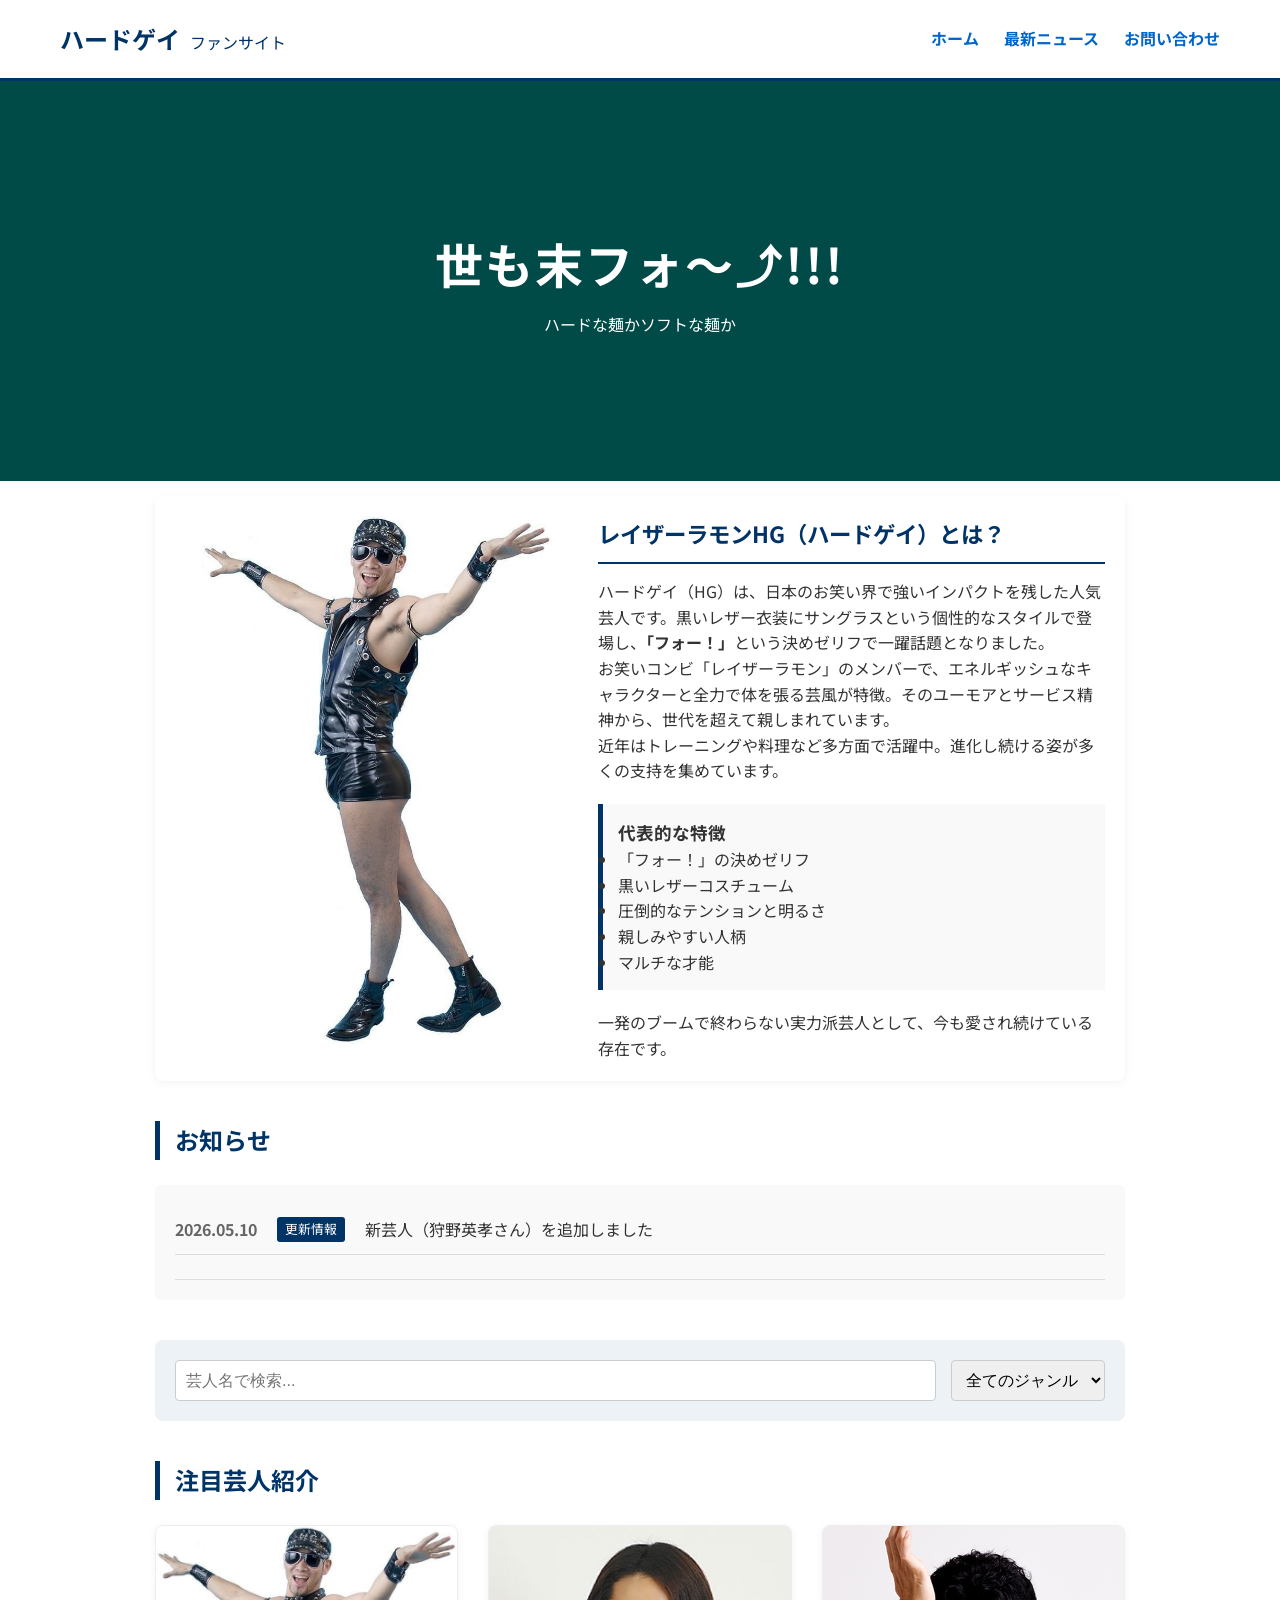
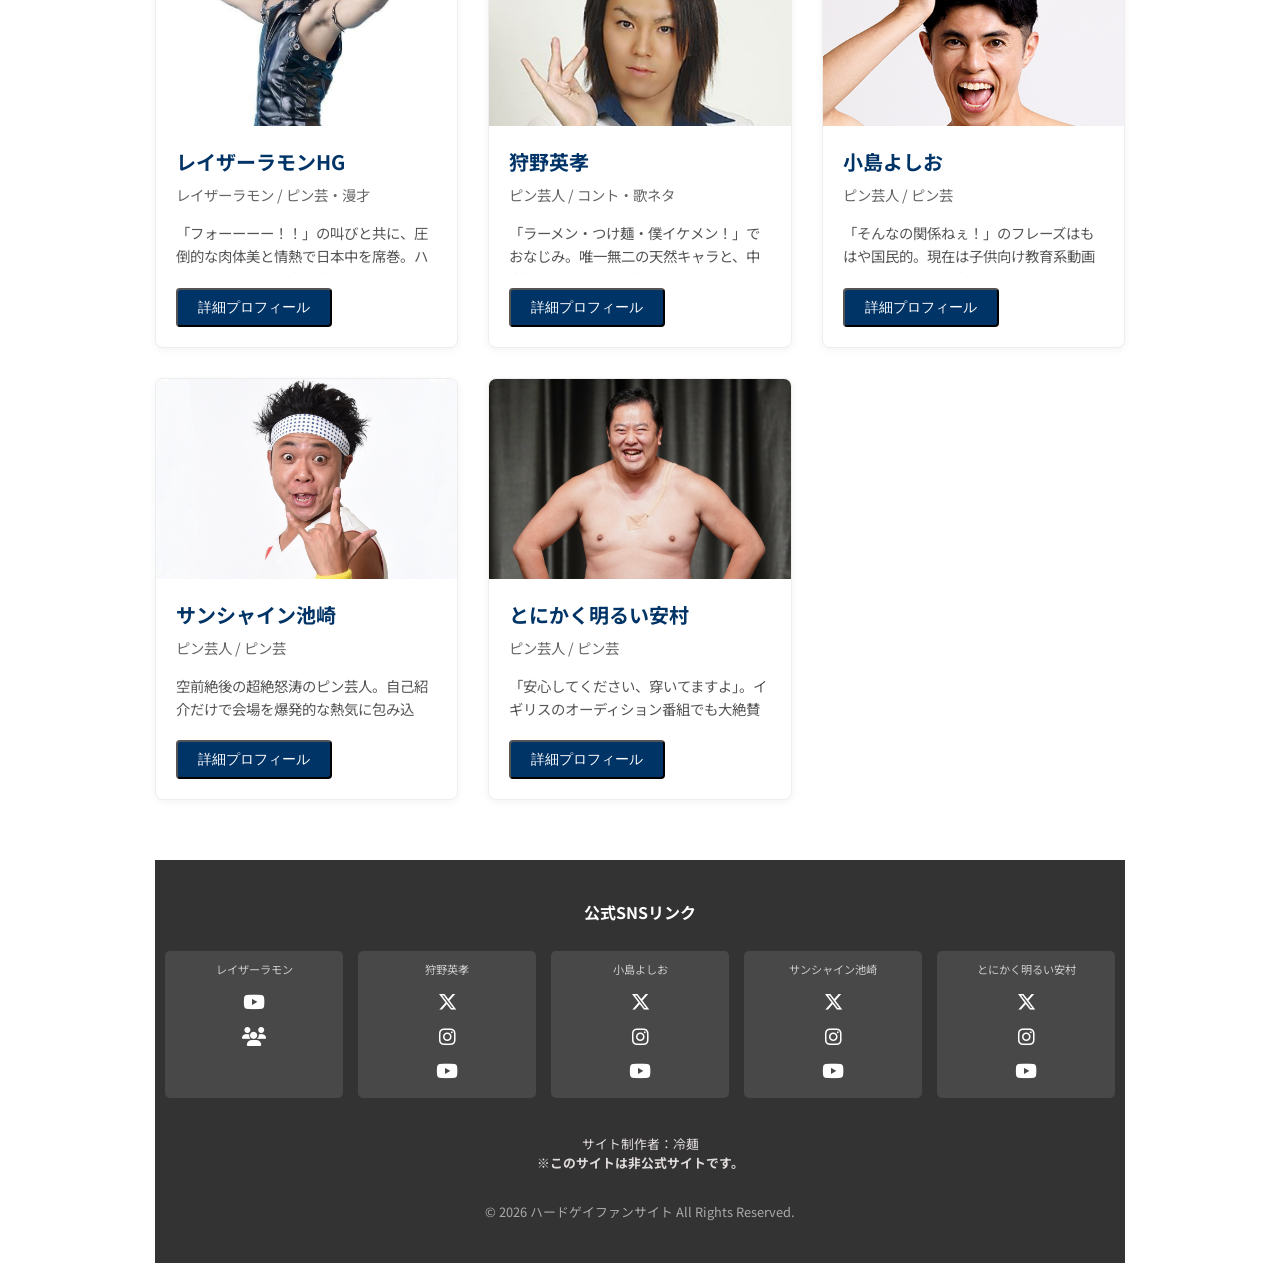
<file: index.html>
<!DOCTYPE html>
<html lang="ja">
<head>
    <meta charset="UTF-8">
    <meta name="viewport" content="width=device-width, initial-scale=1.0">
    <title>ハードゲイファンサイト | セイ！フォ～！！！</title>
    <!-- Google Fonts: 日本語フォントを最適化 -->
    <link href="https://fonts.googleapis.com/css2?family=Noto+Sans+JP:wght@400;700&display=swap" rel="stylesheet">
    <link rel="stylesheet" href="style.css">
    <!-- アイコンを表示するためのライブラリを読み込む -->
<link rel="stylesheet" href="https://cdnjs.cloudflare.com/ajax/libs/font-awesome/6.5.1/css/all.min.css">

</head>
<body>

    <!-- 【ヘッダー】学校サイト風のシンプルな構成 -->
    <header>
        <div class="header-container">
            <div class="logo">
                <h1>ハードゲイ<span>ファンサイト</span></h1>
            </div>
            <nav>
                <ul class="header-menu ho-mu">
                    <li> <div></div> <a href="index.html">ホーム</a></li>
                    <li><a href="news.html">最新ニュース</a></li>
                    <li><a href="contact.html">お問い合わせ</a></li>
                </ul>
            </nav>
        </div>
    </header>

    

    <!-- 【メインビジュアル】横幅いっぱいのスライダー（風） -->
    <section class="main-visual">
        <div class="mv-content">
            <div class="mv-text">
                <h2>世も末フォ〜⤴︎!!!</h2>
                <p>ハードな麺かソフトな麺か</p>
            </div>
        </div>
    </section>

    <!-- 【メイン部分】 -->
<main class="container">
    <section class="hg-intro">
        <!-- 画像を上に、テキストを下に。PCでは横並びに自動調整される構造 -->
        <div class="hg-image-container">
            <img src="/img/gei.jpg" alt="ハードゲイ" class="responsive-img">
        </div>
        
        <div class="hg-text-container">
            <h2 class="profile-title">レイザーラモンHG（ハードゲイ）とは？</h2>
            <p>ハードゲイ（HG）は、日本のお笑い界で強いインパクトを残した人気芸人です。黒いレザー衣装にサングラスという個性的なスタイルで登場し、<strong>「フォー！」</strong>という決めゼリフで一躍話題となりました。</p>
            
            <p>お笑いコンビ「レイザーラモン」のメンバーで、エネルギッシュなキャラクターと全力で体を張る芸風が特徴。そのユーモアとサービス精神から、世代を超えて親しまれています。</p>
            
            <p>近年はトレーニングや料理など多方面で活躍中。進化し続ける姿が多くの支持を集めています。</p>

            <div class="highlight-box">
                <h3>代表的な特徴</h3>
                <ul>
                    <li>「フォー！」の決めゼリフ</li>
                    <li>黒いレザーコスチューム</li>
                    <li>圧倒的なテンションと明るさ</li>
                    <li>親しみやすい人柄</li>
                    <li>マルチな才能</li>
                </ul>
            </div>
            <p>一発のブームで終わらない実力派芸人として、今も愛され続けている存在です。</p>
        </div>
    </section>

<!-- 【お知らせ欄】日付 + タイトルのリスト -->
        <section class="news-section">
            <h2 class="section-title">お知らせ</h2>
            <div class="news-list">
                <article class="news-item">
                    <span class="date">2026.05.10</span>
                    <span class="category">更新情報</span>
                    <a href="#" class="title">新芸人（狩野英孝さん）を追加しました</a>
                </article>
                <article class="news-item">
                                                        </article>
            </div>
        </section>


        <!-- 【検索機能】リアルタイムフィルタリング -->
        <section class="search-section">
            <div class="search-box">
                <input type="text" id="searchInput" placeholder="芸人名で検索...">
                <select id="genreFilter">
                    <option value="">全てのジャンル</option>
                    <option value="コント">コント</option>
                    <option value="漫才">漫才</option>
                    <option value="ピン芸">ピン芸</option>
                </select>
            </div>
        </section>

        <!-- 【注目芸人カード】JavaScriptで動的に表示 -->
        <section class="cards-section">
            <h2 class="section-title">注目芸人紹介</h2>
            <div class="card-grid" id="cardGrid">
                <!-- ここにJavaScriptでカードが生成されます -->
            </div>
        </section>

        
    <!-- 【詳細モーダル】 -->
    <div id="modal" class="modal">
        <div class="modal-content">
            <span class="close-btn">&times;</span>
            <div id="modalBody"></div>
        </div>
    </div>

    <!-- 【フッター】 -->
    <footer>
    <div class="footer-container">
        <h3 style="color: #fff; margin-bottom: 15px; font-size: 1rem;">公式SNSリンク</h3>
        
        <!-- 各芸人ごとのSNSアイコンをグループ化 -->
        <div class="social-links-grid">
            <!-- レイザーラモン (HG) -->
            <div class="artist-links">
                <span class="artist-name">レイザーラモン</span>
                <a href="https://youtube.com/@hg-xr5vh" target="_blank" title="HG個人YouTube"><i class="fab fa-youtube"></i></a>
                <a href="https://youtube.com/channel/UCls70n_ydZjkI3wohUU0R4A" target="_blank" title="レイザーラモンコンビYouTube"><i class="fas fa-users"></i></a>
            </div>

            <!-- 狩野英孝 -->
            <div class="artist-links">
                <span class="artist-name">狩野英孝</span>
                <a href="https://x.com/kano9x" target="_blank" title=狩野英孝X><i class="fab fa-x-twitter"></i></a>
                <a href="https://www.instagram.com/kano9x/" target="_blank" title=狩野英孝Instagram><i class="fab fa-instagram"></i></a>
                <a href="http://www.youtube.com/@eikogo3822" target="_blank" title=狩野英孝YouTube><i class="fab fa-youtube"></i></a>
            </div>

            <!-- 小島よしお -->
            <div class="artist-links">
                <span class="artist-name">小島よしお</span>
                <a href="https://x.com/yoshiopiiya" target="_blank"title=小島よしおX><i class="fab fa-x-twitter"></i></a>
                <a href="https://www.instagram.com/kojimayoshiopiya/" target="_blank"title=小島よしおInstagram><i class="fab fa-instagram"></i></a>
                <a href="http://www.youtube.com/@educationOpapi" target="_blank"title=小島よしおYouTube><i class="fab fa-youtube"></i></a>
            </div>

            <!-- サンシャイン池崎 -->
            <div class="artist-links">
                <span class="artist-name">サンシャイン池崎</span>
                <a href="https://x.com/ikezaki_YEAH" target="_blank"title=サンシャイン池崎X><i class="fab fa-x-twitter"></i></a>
                <a href="https://www.instagram.com/ikezaki_yeah/" target="_blank"title=サンシャイン池崎Instagram><i class="fab fa-instagram"></i></a>
                <a href="http://www.youtube.com/@%E3%82%B5%E3%83%B3%E3%82%B7%E3%83%A3%E3%82%A4%E3%83%B3%E6%B1%A0%E5%B4%8E%E3%81%AE%E8%B6%85%E7%A9%BA%E5%89%8D%E7%B5%B6" target="_blank"title=サンシャイン池崎YouTube><i class="fab fa-youtube"></i></a>
            </div>

            <!-- とにかく明るい安村 -->
            <div class="artist-links">
                <span class="artist-name">とにかく明るい安村</span>
                <a href="https://x.com/tonikakuwearing" target="_blank"title=とにかく明るい安村X><i class="fab fa-x-twitter"></i></a>
                <a href="https://www.instagram.com/tonikaku.a.yasumura/" target="_blank"title=とにかく明るい安村Instagram><i class="fab fa-instagram"></i></a>
                <a href="https://www.youtube.com/@Tonikaku_TONY_Yasumura" target="_blank"title=とにかく明るい安村YouTube><i class="fab fa-youtube"></i></a>
            </div>
        </div>
        <br><p style="font-size: 0.8rem; line-height: 1.5; color: #e1dbdb;">
            サイト制作者：冷麺<br><b>
            ※このサイトは非公式サイトです。</b>
        </p>
        <p class="copyright" style="margin-top: 30px;">&copy; 2026 ハードゲイファンサイト All Rights Reserved.</p>
            </div>
</footer>


    <script src="script.js"></script>
</body>
</html>
</file>
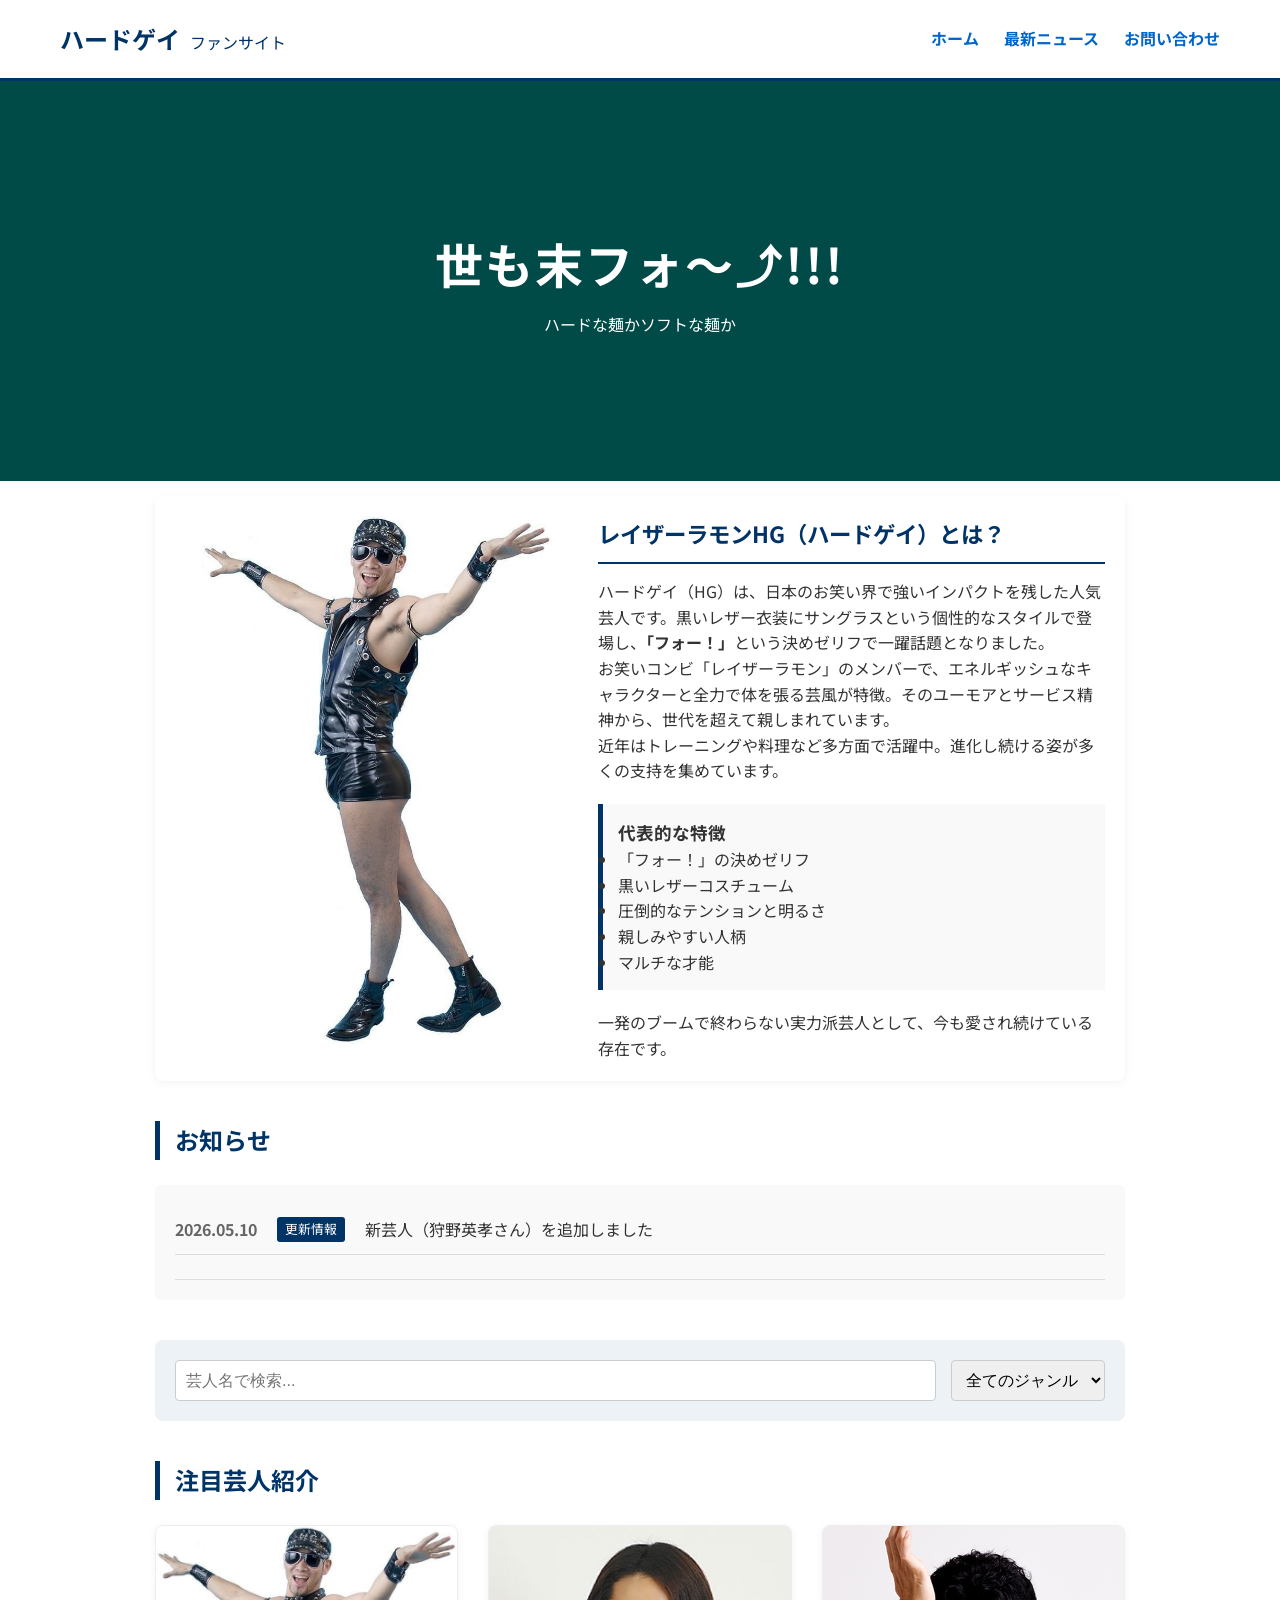
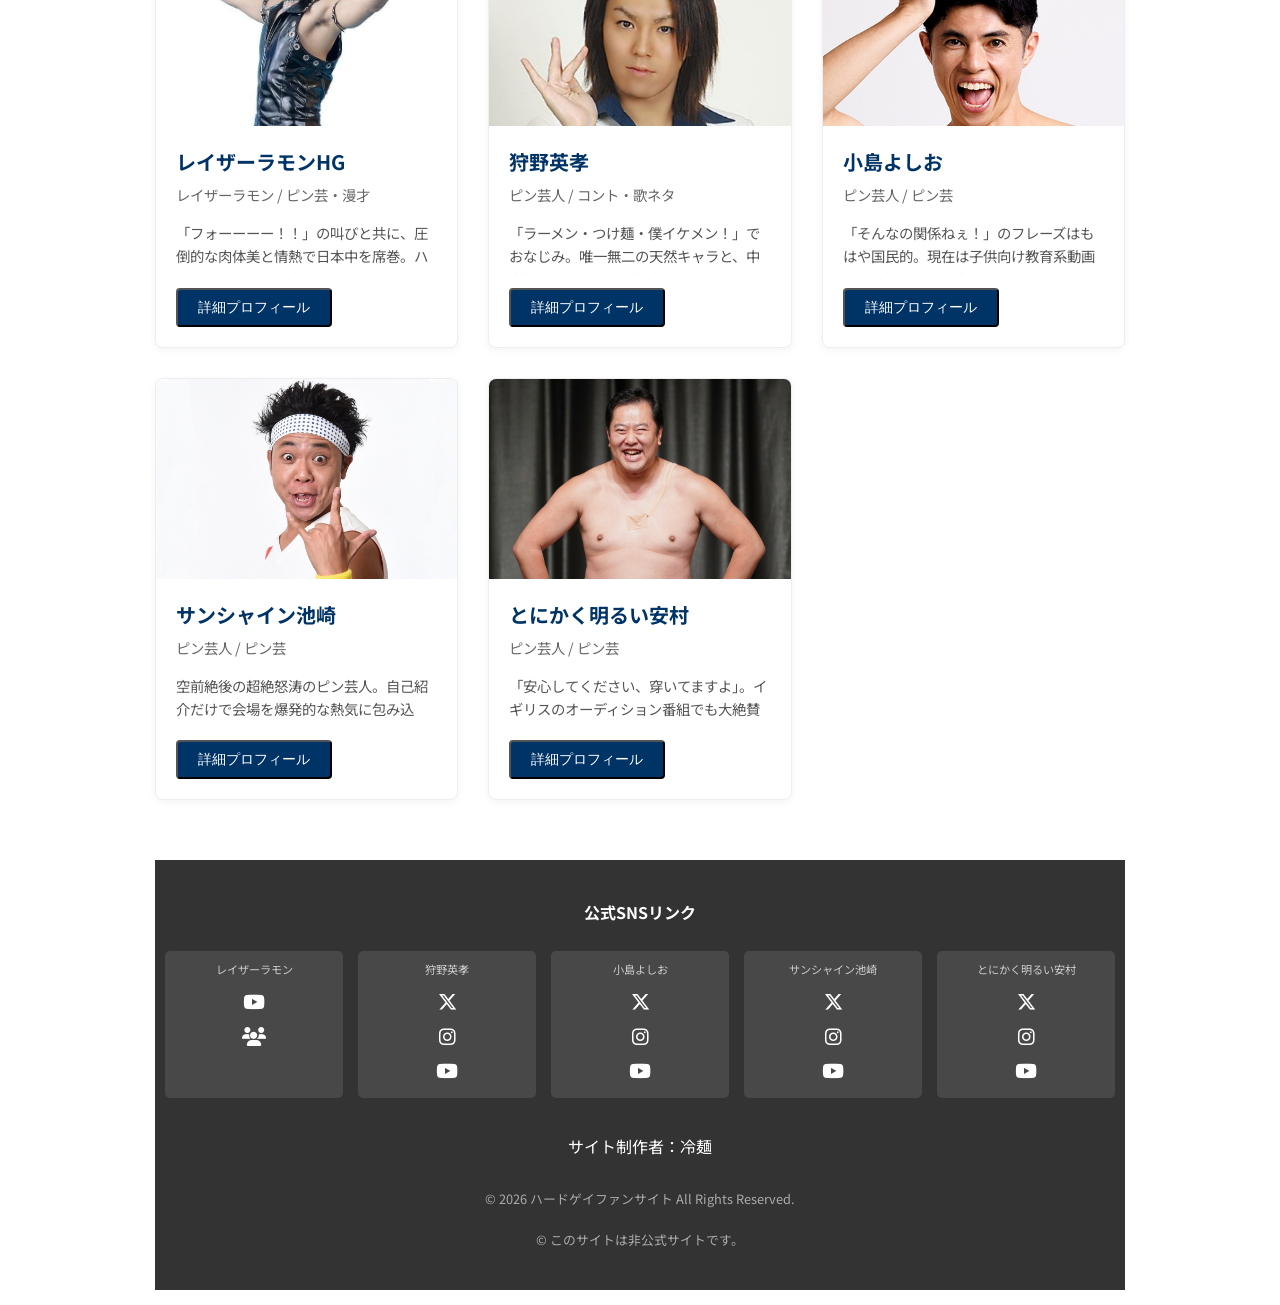
<file: ha-dogei/index.html>
<!DOCTYPE html>
<html lang="ja">
<head>
    <meta charset="UTF-8">
    <meta name="viewport" content="width=device-width, initial-scale=1.0">
    <title>ハードゲイファンサイト | セイ！フォ～！！！</title>
    <!-- Google Fonts: 日本語フォントを最適化 -->
    <link href="https://fonts.googleapis.com/css2?family=Noto+Sans+JP:wght@400;700&display=swap" rel="stylesheet">
    <link rel="stylesheet" href="style.css">
    <!-- アイコンを表示するためのライブラリを読み込む -->
<link rel="stylesheet" href="https://cdnjs.cloudflare.com/ajax/libs/font-awesome/6.5.1/css/all.min.css">

</head>
<body>

    <!-- 【ヘッダー】学校サイト風のシンプルな構成 -->
    <header>
        <div class="header-container">
            <div class="logo">
                <h1>ハードゲイ<span>ファンサイト</span></h1>
            </div>
            <nav>
                <ul class="header-menu ho-mu">
                    <li> <div></div> <a href="index.html">ホーム</a></li>
                    <li><a href="news.html">最新ニュース</a></li>
                    <li><a href="contact.html">お問い合わせ</a></li>
                </ul>
            </nav>
        </div>
    </header>

    

    <!-- 【メインビジュアル】横幅いっぱいのスライダー（風） -->
    <section class="main-visual">
        <div class="mv-content">
            <div class="mv-text">
                <h2>世も末フォ〜⤴︎!!!</h2>
                <p>ハードな麺かソフトな麺か</p>
            </div>
        </div>
    </section>

    <!-- 【メイン部分】 -->
<main class="container">
    <section class="hg-intro">
        <!-- 画像を上に、テキストを下に。PCでは横並びに自動調整される構造 -->
        <div class="hg-image-container">
            <img src="../img/gei.jpg" alt="ハードゲイ" class="responsive-img">
        </div>
        
        <div class="hg-text-container">
            <h2 class="profile-title">レイザーラモンHG（ハードゲイ）とは？</h2>
            <p>ハードゲイ（HG）は、日本のお笑い界で強いインパクトを残した人気芸人です。黒いレザー衣装にサングラスという個性的なスタイルで登場し、<strong>「フォー！」</strong>という決めゼリフで一躍話題となりました。</p>
            
            <p>お笑いコンビ「レイザーラモン」のメンバーで、エネルギッシュなキャラクターと全力で体を張る芸風が特徴。そのユーモアとサービス精神から、世代を超えて親しまれています。</p>
            
            <p>近年はトレーニングや料理など多方面で活躍中。進化し続ける姿が多くの支持を集めています。</p>

            <div class="highlight-box">
                <h3>代表的な特徴</h3>
                <ul>
                    <li>「フォー！」の決めゼリフ</li>
                    <li>黒いレザーコスチューム</li>
                    <li>圧倒的なテンションと明るさ</li>
                    <li>親しみやすい人柄</li>
                    <li>マルチな才能</li>
                </ul>
            </div>
            <p>一発のブームで終わらない実力派芸人として、今も愛され続けている存在です。</p>
        </div>
    </section>

<!-- 【お知らせ欄】日付 + タイトルのリスト -->
        <section class="news-section">
            <h2 class="section-title">お知らせ</h2>
            <div class="news-list">
                <article class="news-item">
                    <span class="date">2026.05.10</span>
                    <span class="category">更新情報</span>
                    <a href="#" class="title">新芸人（狩野英孝さん）を追加しました</a>
                </article>
                <article class="news-item">
                                                        </article>
            </div>
        </section>


        <!-- 【検索機能】リアルタイムフィルタリング -->
        <section class="search-section">
            <div class="search-box">
                <input type="text" id="searchInput" placeholder="芸人名で検索...">
                <select id="genreFilter">
                    <option value="">全てのジャンル</option>
                    <option value="コント">コント</option>
                    <option value="漫才">漫才</option>
                    <option value="ピン芸">ピン芸</option>
                </select>
            </div>
        </section>

        <!-- 【注目芸人カード】JavaScriptで動的に表示 -->
        <section class="cards-section">
            <h2 class="section-title">注目芸人紹介</h2>
            <div class="card-grid" id="cardGrid">
                <!-- ここにJavaScriptでカードが生成されます -->
            </div>
        </section>

        
    <!-- 【詳細モーダル】 -->
    <div id="modal" class="modal">
        <div class="modal-content">
            <span class="close-btn">&times;</span>
            <div id="modalBody"></div>
        </div>
    </div>

    <!-- 【フッター】 -->
    <footer>
    <div class="footer-container">
        <h3 style="color: #fff; margin-bottom: 15px; font-size: 1rem;">公式SNSリンク</h3>
        
        <!-- 各芸人ごとのSNSアイコンをグループ化 -->
        <div class="social-links-grid">
            <!-- レイザーラモン (HG) -->
            <div class="artist-links">
                <span class="artist-name">レイザーラモン</span>
                <a href="https://youtube.com/@hg-xr5vh" target="_blank" title="HG個人YouTube"><i class="fab fa-youtube"></i></a>
                <a href="https://youtube.com/channel/UCls70n_ydZjkI3wohUU0R4A" target="_blank" title="レイザーラモンコンビYouTube"><i class="fas fa-users"></i></a>
            </div>

            <!-- 狩野英孝 -->
            <div class="artist-links">
                <span class="artist-name">狩野英孝</span>
                <a href="https://x.com/kano9x" target="_blank" title=狩野英孝X><i class="fab fa-x-twitter"></i></a>
                <a href="https://www.instagram.com/kano9x/" target="_blank" title=狩野英孝Instagram><i class="fab fa-instagram"></i></a>
                <a href="http://www.youtube.com/@eikogo3822" target="_blank" title=狩野英孝YouTube><i class="fab fa-youtube"></i></a>
            </div>

            <!-- 小島よしお -->
            <div class="artist-links">
                <span class="artist-name">小島よしお</span>
                <a href="https://x.com/yoshiopiiya" target="_blank"title=小島よしおX><i class="fab fa-x-twitter"></i></a>
                <a href="https://www.instagram.com/kojimayoshiopiya/" target="_blank"title=小島よしおInstagram><i class="fab fa-instagram"></i></a>
                <a href="http://www.youtube.com/@educationOpapi" target="_blank"title=小島よしおYouTube><i class="fab fa-youtube"></i></a>
            </div>

            <!-- サンシャイン池崎 -->
            <div class="artist-links">
                <span class="artist-name">サンシャイン池崎</span>
                <a href="https://x.com/ikezaki_YEAH" target="_blank"title=サンシャイン池崎X><i class="fab fa-x-twitter"></i></a>
                <a href="https://www.instagram.com/ikezaki_yeah/" target="_blank"title=サンシャイン池崎Instagram><i class="fab fa-instagram"></i></a>
                <a href="http://www.youtube.com/@%E3%82%B5%E3%83%B3%E3%82%B7%E3%83%A3%E3%82%A4%E3%83%B3%E6%B1%A0%E5%B4%8E%E3%81%AE%E8%B6%85%E7%A9%BA%E5%89%8D%E7%B5%B6" target="_blank"title=サンシャイン池崎YouTube><i class="fab fa-youtube"></i></a>
            </div>

            <!-- とにかく明るい安村 -->
            <div class="artist-links">
                <span class="artist-name">とにかく明るい安村</span>
                <a href="https://x.com/tonikakuwearing" target="_blank"title=とにかく明るい安村X><i class="fab fa-x-twitter"></i></a>
                <a href="https://www.instagram.com/tonikaku.a.yasumura/" target="_blank"title=とにかく明るい安村Instagram><i class="fab fa-instagram"></i></a>
                <a href="https://www.youtube.com/@Tonikaku_TONY_Yasumura" target="_blank"title=とにかく明るい安村YouTube><i class="fab fa-youtube"></i></a>
            </div>
        </div>
        <br><p>サイト制作者：冷麺</p>
        <p class="copyright" style="margin-top: 30px;">&copy; 2026 ハードゲイファンサイト All Rights Reserved.</p>
        <p class="copyright" 30px;">&copy; このサイトは非公式サイトです。
    </div>
</footer>


    <script src="script.js"></script>
</body>
</html>
</file>
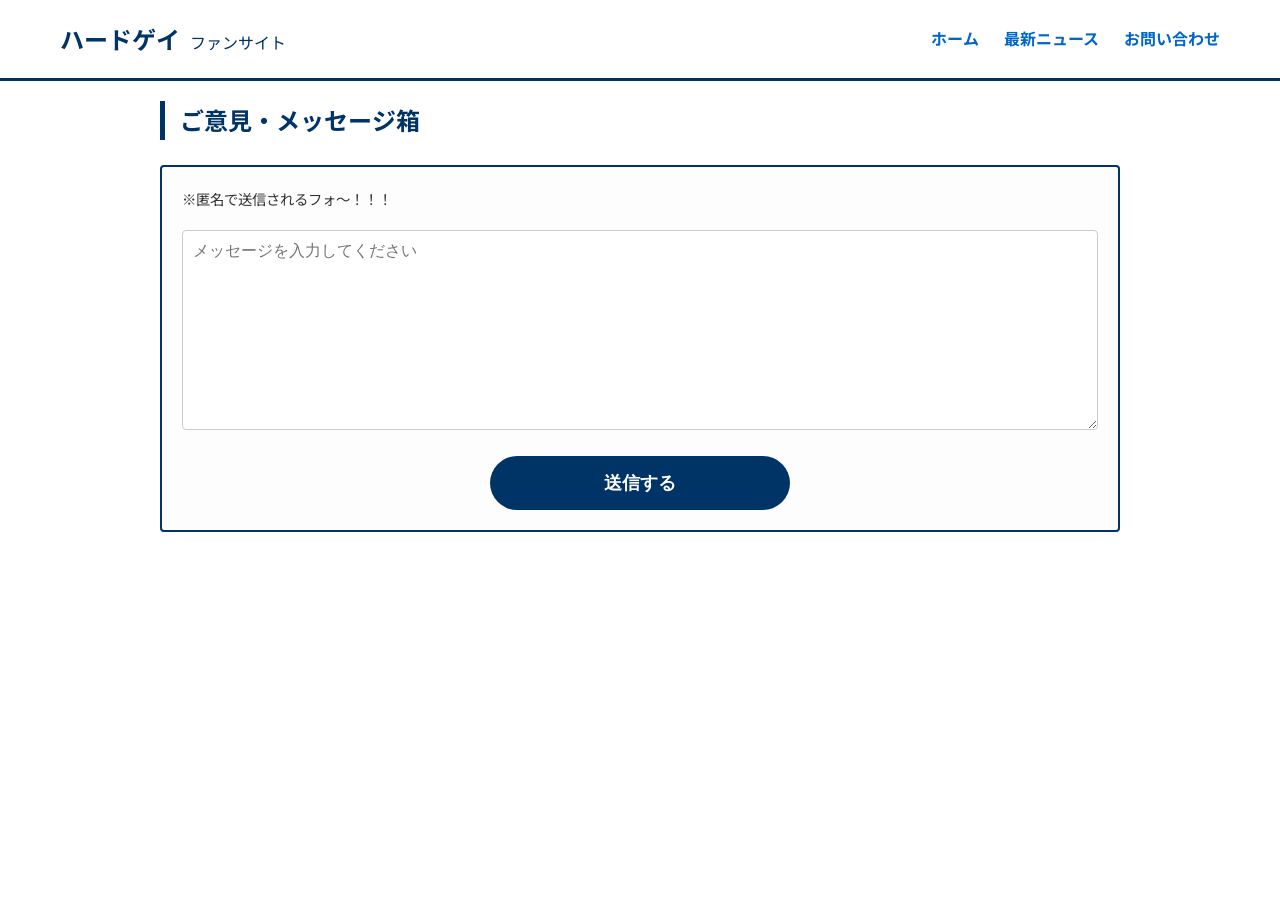
<file: contact.html>
<!DOCTYPE html>
<html lang="ja">
<head>
    <meta charset="UTF-8">
    <meta name="viewport" content="width=device-width, initial-scale=1.0">
    <title>お問い合わせ | ハードゲイファンサイト</title>
    <link rel="stylesheet" href="style.css">
    <link href="https://fonts.googleapis.com/css2?family=Noto+Sans+JP:wght@400;700&display=swap" rel="stylesheet">
    <style>
        /* スマホで横幅からはみ出さないための調整 */
        .container {
            padding: 20px;
            box-sizing: border-box;
            width: 100%;
        }
        .message-box-container {
            background: #fdfdfd;
            border: 2px solid #003366;
            padding: 20px; /* スマホ用に余白を狭く */
            border-radius: 4px;
            width: 100%;
            box-sizing: border-box;
            margin: 20px auto;
        }
        .form-textarea {
            width: 100%;
            height: 200px;
            padding: 10px;
            box-sizing: border-box; /* 枠線がはみ出すのを防ぐ */
            border: 1px solid #ccc;
            border-radius: 4px;
            font-size: 16px; /* スマホでズームされないためのサイズ */
        }
        .submit-btn {
            background: #003366;
            color: #fff;
            padding: 15px 0;
            width: 100%; /* スマホで押しやすいよう横いっぱいに */
            max-width: 300px;
            border: none;
            border-radius: 50px;
            font-size: 1.1rem;
            font-weight: bold;
            cursor: pointer;
        }
        /* SNSリンクのスタイル */
        .sns-links {
            margin-top: 40px;
            text-align: center;
            border-top: 1px solid #ddd;
            padding-top: 20px;
        }
        .sns-btn {
            display: inline-block;
            margin: 10px;
            padding: 10px 20px;
            border-radius: 5px;
            color: #fff;
            text-decoration: none;
            font-weight: bold;
        }
        .tw { background: #1DA1F2; } /* X/Twitter */
        .ig { background: #E1306C; } /* Instagram */
        .yt { background: #FF0000; } /* YouTube */
    </style>
</head>
<body>
    <header>
        <div class="header-container">
            <div class="logo"><h1>ハードゲイ<span>ファンサイト</span></h1></div>
            <nav>
                <ul>
                    <li><a href="index.html">ホーム</a></li>
                    <li><a href="news.html">最新ニュース</a></li>
                    <li><a href="contact.html">お問い合わせ</a></li>
                </ul>
            </nav>
        </div>
    </header>

    <main class="container">
        <h2 class="section-title">ご意見・メッセージ箱</h2>
        
        <div class="message-box-container">
            <p style="font-size: 0.9rem; margin-bottom: 20px;">※匿名で送信されるフォ～！！！</p>
            <form action="https://formspree.io/f/mwvywpwe" method="POST">
                <textarea name="message" class="form-textarea" placeholder="メッセージを入力してください" required></textarea>
                <div style="text-align: center; margin-top: 20px;">
                    <button type="submit" class="submit-btn">送信する</button>
                </div>
            </form>
        </div>

</body>
</html>
</file>
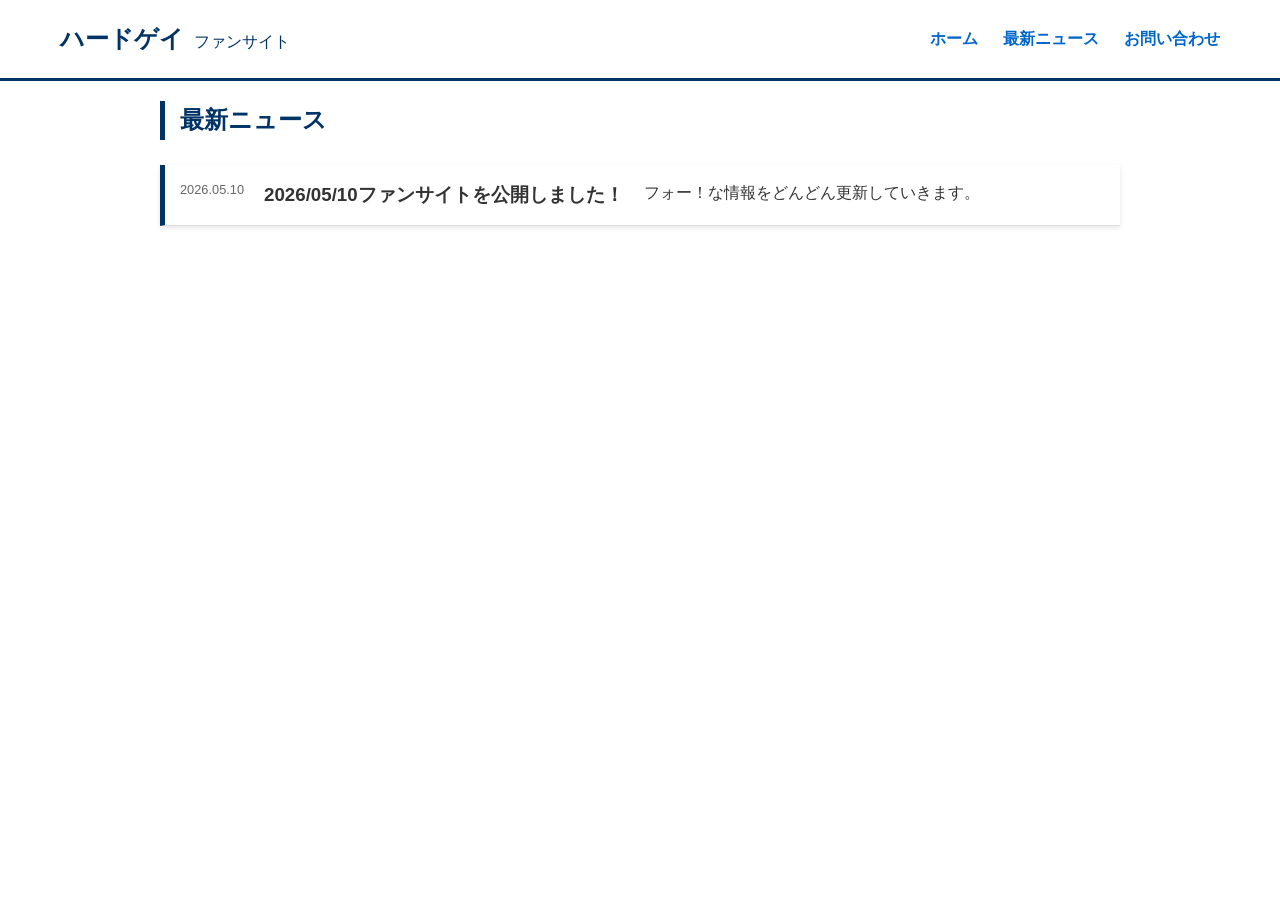
<file: news.html>
<!DOCTYPE html>
<html lang="ja">
<head>
    <meta charset="UTF-8">
    <meta name="viewport" content="width=device-width, initial-scale=1.0">
    <title>最新ニュース | ハードゲイファンサイト</title>
    <link rel="stylesheet"href="style.css">
        <style>
        .container { padding: 20px; box-sizing: border-box; width: 100%; }
        .news-item {
            background: #fff;
            border-left: 5px solid #003366;
            padding: 15px;
            margin-bottom: 20px;
            box-shadow: 0 2px 5px rgba(0,0,0,0.1);
        }
        .news-date { color: #666; font-size: 0.8rem; }
    </style>
</head>
<body>
    <header>
        <div class="header-container">
            <div class="logo"><h1>ハードゲイ<span>ファンサイト</span></h1></div>
            <nav>
                <ul>
                    <li><a href="index.html">ホーム</a></li>
                    <li><a href="news.html">最新ニュース</a></li>
                    <li><a href="contact.html">お問い合わせ</a></li>
                </ul>
            </nav>
        </div>
    </header>
    <main class="container">
        <h2 class="section-title">最新ニュース</h2>
        <div class="news-item">
            <div class="news-date">2026.05.10</div>
            <h3>2026/05/10ファンサイトを公開しました！</h3>
            <p>フォー！な情報をどんどん更新していきます。</p>
        </div>
    </main>
</body>
</html>
</file>
<file: style.css>
/* 基本設定 */
* {
    box-sizing: border-box;
    margin: 0;
    padding: 0;
}

body {
    font-family: 'Noto Sans JP', sans-serif;
    background-color: #ffffff; /* 白背景 */
    color: #333;
    line-height: 1.6;
}

.container {
    max-width: 1200px; /* 横幅広め */
    margin: 0 auto;
    padding: 40px 20px;
}

/* ヘッダー */
header {
    background-color: #ffffff;
    border-bottom: 3px solid #003366; /* 濃い青アクセント */
    padding: 20px 0;
    position: sticky;
    top: 0;
    z-index: 100;
}

.header-container {
    max-width: 1200px;
    margin: 0 auto;
    display: flex;
    justify-content: space-between;
    align-items: center;
    padding: 0 20px;
}

.logo h1 {
    color: #003366;
    font-size: 1.5rem;
}

.logo span {
    font-size: 1rem;
    margin-left: 10px;
    font-weight: normal;
}

nav ul {
    display: flex;
    list-style: none;
}

nav ul li {
    margin-left: 25px;
}

nav ul li a {
    text-decoration: none;
    color: #0066cc;
    font-weight: bold;
    transition: color 0.3s;
}

nav ul li a:hover {
    color: green;
    transition: color 0.3s;
}



.column-2 {
    width: 48%;
}

.text {
    line-height: 2;
}

.concept-img {
    background-image: url(../img/gei.jpg);
    background-size: cover;
    background-position: center;
    height: 300px;
    border-radius: 30px;
}

/* メインビジュアル */
.main-visual {
    height: 400px;
    background-color: green;
    background-image: linear-gradient(rgba(0,51,102,0.7), rgba(0,51,102,0.7)), url('https://images.unsplash.com/photo-1492684223066-81342ee5ff30?auto=format&fit=crop&w=1200&q=80'); /* サンプル画像 */
    background-size: cover;
    background-position: center;
    display: flex;
    align-items: center;
    justify-content: center;
    color: #fff;
    text-align: center;
} 




.mv-text h2 {
    font-size: 3rem;
    margin-bottom: 10px;
    letter-spacing: 2px;
}

/* お知らせ */
.section-title {
    color: #003366;
    border-left: 5px solid #003366;
    padding-left: 15px;
    margin-bottom: 25px;
    font-size: 1.5rem;
}

.news-list {
    background: #f9f9f9;
    padding: 20px;
    border-radius: 5px;
    margin-bottom: 40px;
}

.news-item {
    padding: 12px 0;
    border-bottom: 1px solid #ddd;
    display: flex;
    gap: 20px;
}

.news-item .date {
    color: #666;
    font-weight: bold;
}

.news-item .category {
    background: #003366;
    color: #fff;
    padding: 2px 8px;
    font-size: 0.8rem;
    border-radius: 3px;
}

.news-item a {
    text-decoration: none;
    color: #333;
}

.news-item a:hover {
    text-decoration: underline;
}

/* カードレイアウト */
.card-grid {
    display: grid;
    grid-template-columns: repeat(auto-fill, minmax(280px, 1fr));
    gap: 30px;
    margin-top: 20px;
}

.card {
    background: #fff;
    border: 1px solid #eee;
    border-radius: 8px;
    overflow: hidden;
    box-shadow: 0 2px 8px rgba(0,0,0,0.05);
    transition: transform 0.3s, box-shadow 0.3s;
}

.card:hover {
    transform: translateY(-5px); /* 上品なホバー */
    box-shadow: 0 8px 20px rgba(0,0,0,0.1);
}

.card-img {
    height: 200px;
    width: 100%;
    background-size: cover;      /* 枠いっぱいに表示 */
    background-position: top;    /* 【ここを変更】中央ではなく上端を基準にする */
    background-repeat: no-repeat;
    display: block;
}


.card-content {
    padding: 20px;
}

.card-name {
    font-size: 1.25rem;
    color: #003366;
    margin-bottom: 5px;
}

.card-sub {
    font-size: 0.9rem;
    color: #666;
    margin-bottom: 15px;
}

.card-btn {
    display: inline-block;
    padding: 8px 20px;
    background: #003366;
    color: #fff;
    text-decoration: none;
    border-radius: 4px;
    font-size: 0.9rem;
}

/* 検索エリア */
.search-section {
    margin-bottom: 40px;
    background: #edf2f7;
    padding: 20px;
    border-radius: 8px;
}

.search-box {
    display: flex;
    gap: 15px;
}

.search-box input, .search-box select {
    padding: 10px;
    border: 1px solid #ccc;
    border-radius: 4px;
    font-size: 1rem;
}

.search-box input { flex: 1; }

/* ランキング */
.ranking-grid {
    display: flex;
    flex-wrap: wrap;
    gap: 15px;
}

.ranking-item {
    flex: 1;
    min-width: 180px;
    background: #003366;
    color: #fff;
    padding: 15px;
    text-align: center;
    border-radius: 5px;
}

/* モーダル */
.modal {
    display: none;
    position: fixed;
    z-index: 1000;
    left: 0;
    top: 0;
    width: 100%;
    height: 100%;
    background: rgba(0,0,0,0.6);
}

.modal-content {
    background: #fff;
    margin: 5% auto;        /* 上下の余白を少し詰めました */
    padding: 30px;
    width: 90%;             /* スマホでも見やすく少し広げました */
    max-width: 600px;
    border-radius: 10px;
    position: relative;
    
    /* ここが重要！ */
    max-height: 85vh;       /* 画面の高さの85%までに制限 */
    overflow-y: auto;       /* 中身がはみ出したらスクロールバーを出す */
}

.close-btn {
    position: absolute;
    right: 20px;
    top: 10px;
    font-size: 2rem;
    cursor: pointer;
}

/* フッター */
footer {
    background: #333;
    color: #fff;
    padding: 40px 0;
    margin-top: 60px;
    text-align: center;
}

.sns-links a {
    color: #fff;
    margin: 0 15px;
    text-decoration: none;
}

.copyright {
    margin-top: 20px;
    font-size: 0.8rem;
    color: #aaa;
}

/* スマホ対応 */
@media (max-width: 768px) {
    .header-container { flex-direction: column; }
    nav ul { margin-top: 20px; }
    nav ul li { margin: 0 10px; }
    .search-box { flex-direction: column; }
}
/* モーダル内の画像サイズを制限する */
#modalBody img {
    width: 100%;
    max-width: 400px;      /* 横幅が広がりすぎないように制限 */
    height: auto;          /* 縦横比を維持 */
    border-radius: 5px;
    margin-bottom: 20px;
    display: block;
    margin-left: auto;
    margin-right: auto;
}
/* フッターのSNSリンクを綺麗に並べる */
.social-links-grid {
    display: flex;
    flex-wrap: wrap; /* スマホで折り返させる */
    justify-content: center;
    gap: 20px;
}

.artist-links {
    display: flex;
    flex-direction: column;
    align-items: center;
    min-width: 120px;
}

.artist-name {
    font-size: 0.7rem;
    color: #ccc;
    margin-bottom: 5px;
}

.artist-links a {
    color: #fff;
    font-size: 1.2rem;
    margin: 2px;
    transition: 0.3s;
}

.artist-links a:hover {
    color: #ffcc00;
}

/* スマホ用の微調整 */
@media screen and (max-width: 600px) {
    .artist-links {
        min-width: 45%; /* スマホでは2列に並べる */
    }
}

/* --- 全体調整 --- */
body {
    line-height: 1.6;
    overflow-x: hidden; /* 横揺れ防止 */
}

.container {
    width: 100%;
    max-width: 1000px;
    margin: 0 auto;
    padding: 15px;
    box-sizing: border-box;
}

/* --- HG紹介エリア --- */
.hg-intro {
    display: flex;
    flex-wrap: wrap; /* スマホで縦並びにする設定 */
    gap: 20px;
    margin-bottom: 40px;
    background: #fff;
    padding: 20px;
    border-radius: 8px;
    box-shadow: 0 2px 10px rgba(0,0,0,0.05);
}

.hg-image-container {
    flex: 1 1 300px; /* 300pxを下回ると縦並びになる */
    text-align: center;
}

.responsive-img {
    width: 100%;
    max-width: 350px;
    height: auto;
    border-radius: 8px;
}

.hg-text-container {
    flex: 2 1 300px;
}

.profile-title {
    color: #003366;
    border-bottom: 2px solid #003366;
    padding-bottom: 10px;
    margin-bottom: 15px;
    font-size: 1.4rem;
}

.highlight-box {
    background: #f9f9f9;
    padding: 15px;
    border-left: 5px solid #003366;
    margin: 20px 0;
}

.highlight-box h3 {
    margin-top: 0;
    font-size: 1.1rem;
}

/* --- フッター・SNSリンクのスマホ最適化 --- */
.social-links-grid {
    display: grid;
    grid-template-columns: repeat(auto-fit, minmax(140px, 1fr));
    gap: 15px;
    padding: 10px;
}

.artist-links {
    background: rgba(255,255,255,0.1);
    padding: 10px;
    border-radius: 5px;
}

/* --- スマホ専用の微調整 --- */
@media screen and (max-width: 600px) {
    .profile-title {
        font-size: 1.2rem;
    }
    
    .logo h1 {
        font-size: 1.2rem;
    }

    .header-menu {
        display: flex;
        justify-content: space-around;
        padding: 0;
        font-size: 0.85rem;
    }

    /* 検索ボックスを縦並びに */
    .search-box {
        display: flex;
        flex-direction: column;
        gap: 10px;
    }
}
</file>
<file: ha-dogei/style.css>
/* 基本設定 */
* {
    box-sizing: border-box;
    margin: 0;
    padding: 0;
}

body {
    font-family: 'Noto Sans JP', sans-serif;
    background-color: #ffffff; /* 白背景 */
    color: #333;
    line-height: 1.6;
}

.container {
    max-width: 1200px; /* 横幅広め */
    margin: 0 auto;
    padding: 40px 20px;
}

/* ヘッダー */
header {
    background-color: #ffffff;
    border-bottom: 3px solid #003366; /* 濃い青アクセント */
    padding: 20px 0;
    position: sticky;
    top: 0;
    z-index: 100;
}

.header-container {
    max-width: 1200px;
    margin: 0 auto;
    display: flex;
    justify-content: space-between;
    align-items: center;
    padding: 0 20px;
}

.logo h1 {
    color: #003366;
    font-size: 1.5rem;
}

.logo span {
    font-size: 1rem;
    margin-left: 10px;
    font-weight: normal;
}

nav ul {
    display: flex;
    list-style: none;
}

nav ul li {
    margin-left: 25px;
}

nav ul li a {
    text-decoration: none;
    color: #0066cc;
    font-weight: bold;
    transition: color 0.3s;
}

nav ul li a:hover {
    color: green;
    transition: color 0.3s;
}



.column-2 {
    width: 48%;
}

.text {
    line-height: 2;
}

.concept-img {
    background-image: url(../img/gei.jpg);
    background-size: cover;
    background-position: center;
    height: 300px;
    border-radius: 30px;
}

/* メインビジュアル */
.main-visual {
    height: 400px;
    background-color: green;
    background-image: linear-gradient(rgba(0,51,102,0.7), rgba(0,51,102,0.7)), url('https://images.unsplash.com/photo-1492684223066-81342ee5ff30?auto=format&fit=crop&w=1200&q=80'); /* サンプル画像 */
    background-size: cover;
    background-position: center;
    display: flex;
    align-items: center;
    justify-content: center;
    color: #fff;
    text-align: center;
} 




.mv-text h2 {
    font-size: 3rem;
    margin-bottom: 10px;
    letter-spacing: 2px;
}

/* お知らせ */
.section-title {
    color: #003366;
    border-left: 5px solid #003366;
    padding-left: 15px;
    margin-bottom: 25px;
    font-size: 1.5rem;
}

.news-list {
    background: #f9f9f9;
    padding: 20px;
    border-radius: 5px;
    margin-bottom: 40px;
}

.news-item {
    padding: 12px 0;
    border-bottom: 1px solid #ddd;
    display: flex;
    gap: 20px;
}

.news-item .date {
    color: #666;
    font-weight: bold;
}

.news-item .category {
    background: #003366;
    color: #fff;
    padding: 2px 8px;
    font-size: 0.8rem;
    border-radius: 3px;
}

.news-item a {
    text-decoration: none;
    color: #333;
}

.news-item a:hover {
    text-decoration: underline;
}

/* カードレイアウト */
.card-grid {
    display: grid;
    grid-template-columns: repeat(auto-fill, minmax(280px, 1fr));
    gap: 30px;
    margin-top: 20px;
}

.card {
    background: #fff;
    border: 1px solid #eee;
    border-radius: 8px;
    overflow: hidden;
    box-shadow: 0 2px 8px rgba(0,0,0,0.05);
    transition: transform 0.3s, box-shadow 0.3s;
}

.card:hover {
    transform: translateY(-5px); /* 上品なホバー */
    box-shadow: 0 8px 20px rgba(0,0,0,0.1);
}

.card-img {
    height: 200px;
    width: 100%;
    background-size: cover;      /* 枠いっぱいに表示 */
    background-position: top;    /* 【ここを変更】中央ではなく上端を基準にする */
    background-repeat: no-repeat;
    display: block;
}


.card-content {
    padding: 20px;
}

.card-name {
    font-size: 1.25rem;
    color: #003366;
    margin-bottom: 5px;
}

.card-sub {
    font-size: 0.9rem;
    color: #666;
    margin-bottom: 15px;
}

.card-btn {
    display: inline-block;
    padding: 8px 20px;
    background: #003366;
    color: #fff;
    text-decoration: none;
    border-radius: 4px;
    font-size: 0.9rem;
}

/* 検索エリア */
.search-section {
    margin-bottom: 40px;
    background: #edf2f7;
    padding: 20px;
    border-radius: 8px;
}

.search-box {
    display: flex;
    gap: 15px;
}

.search-box input, .search-box select {
    padding: 10px;
    border: 1px solid #ccc;
    border-radius: 4px;
    font-size: 1rem;
}

.search-box input { flex: 1; }

/* ランキング */
.ranking-grid {
    display: flex;
    flex-wrap: wrap;
    gap: 15px;
}

.ranking-item {
    flex: 1;
    min-width: 180px;
    background: #003366;
    color: #fff;
    padding: 15px;
    text-align: center;
    border-radius: 5px;
}

/* モーダル */
.modal {
    display: none;
    position: fixed;
    z-index: 1000;
    left: 0;
    top: 0;
    width: 100%;
    height: 100%;
    background: rgba(0,0,0,0.6);
}

.modal-content {
    background: #fff;
    margin: 5% auto;        /* 上下の余白を少し詰めました */
    padding: 30px;
    width: 90%;             /* スマホでも見やすく少し広げました */
    max-width: 600px;
    border-radius: 10px;
    position: relative;
    
    /* ここが重要！ */
    max-height: 85vh;       /* 画面の高さの85%までに制限 */
    overflow-y: auto;       /* 中身がはみ出したらスクロールバーを出す */
}

.close-btn {
    position: absolute;
    right: 20px;
    top: 10px;
    font-size: 2rem;
    cursor: pointer;
}

/* フッター */
footer {
    background: #333;
    color: #fff;
    padding: 40px 0;
    margin-top: 60px;
    text-align: center;
}

.sns-links a {
    color: #fff;
    margin: 0 15px;
    text-decoration: none;
}

.copyright {
    margin-top: 20px;
    font-size: 0.8rem;
    color: #aaa;
}

/* スマホ対応 */
@media (max-width: 768px) {
    .header-container { flex-direction: column; }
    nav ul { margin-top: 20px; }
    nav ul li { margin: 0 10px; }
    .search-box { flex-direction: column; }
}
/* モーダル内の画像サイズを制限する */
#modalBody img {
    width: 100%;
    max-width: 400px;      /* 横幅が広がりすぎないように制限 */
    height: auto;          /* 縦横比を維持 */
    border-radius: 5px;
    margin-bottom: 20px;
    display: block;
    margin-left: auto;
    margin-right: auto;
}
/* フッターのSNSリンクを綺麗に並べる */
.social-links-grid {
    display: flex;
    flex-wrap: wrap; /* スマホで折り返させる */
    justify-content: center;
    gap: 20px;
}

.artist-links {
    display: flex;
    flex-direction: column;
    align-items: center;
    min-width: 120px;
}

.artist-name {
    font-size: 0.7rem;
    color: #ccc;
    margin-bottom: 5px;
}

.artist-links a {
    color: #fff;
    font-size: 1.2rem;
    margin: 2px;
    transition: 0.3s;
}

.artist-links a:hover {
    color: #ffcc00;
}

/* スマホ用の微調整 */
@media screen and (max-width: 600px) {
    .artist-links {
        min-width: 45%; /* スマホでは2列に並べる */
    }
}

/* --- 全体調整 --- */
body {
    line-height: 1.6;
    overflow-x: hidden; /* 横揺れ防止 */
}

.container {
    width: 100%;
    max-width: 1000px;
    margin: 0 auto;
    padding: 15px;
    box-sizing: border-box;
}

/* --- HG紹介エリア --- */
.hg-intro {
    display: flex;
    flex-wrap: wrap; /* スマホで縦並びにする設定 */
    gap: 20px;
    margin-bottom: 40px;
    background: #fff;
    padding: 20px;
    border-radius: 8px;
    box-shadow: 0 2px 10px rgba(0,0,0,0.05);
}

.hg-image-container {
    flex: 1 1 300px; /* 300pxを下回ると縦並びになる */
    text-align: center;
}

.responsive-img {
    width: 100%;
    max-width: 350px;
    height: auto;
    border-radius: 8px;
}

.hg-text-container {
    flex: 2 1 300px;
}

.profile-title {
    color: #003366;
    border-bottom: 2px solid #003366;
    padding-bottom: 10px;
    margin-bottom: 15px;
    font-size: 1.4rem;
}

.highlight-box {
    background: #f9f9f9;
    padding: 15px;
    border-left: 5px solid #003366;
    margin: 20px 0;
}

.highlight-box h3 {
    margin-top: 0;
    font-size: 1.1rem;
}

/* --- フッター・SNSリンクのスマホ最適化 --- */
.social-links-grid {
    display: grid;
    grid-template-columns: repeat(auto-fit, minmax(140px, 1fr));
    gap: 15px;
    padding: 10px;
}

.artist-links {
    background: rgba(255,255,255,0.1);
    padding: 10px;
    border-radius: 5px;
}

/* --- スマホ専用の微調整 --- */
@media screen and (max-width: 600px) {
    .profile-title {
        font-size: 1.2rem;
    }
    
    .logo h1 {
        font-size: 1.2rem;
    }

    .header-menu {
        display: flex;
        justify-content: space-around;
        padding: 0;
        font-size: 0.85rem;
    }

    /* 検索ボックスを縦並びに */
    .search-box {
        display: flex;
        flex-direction: column;
        gap: 10px;
    }
}
</file>
